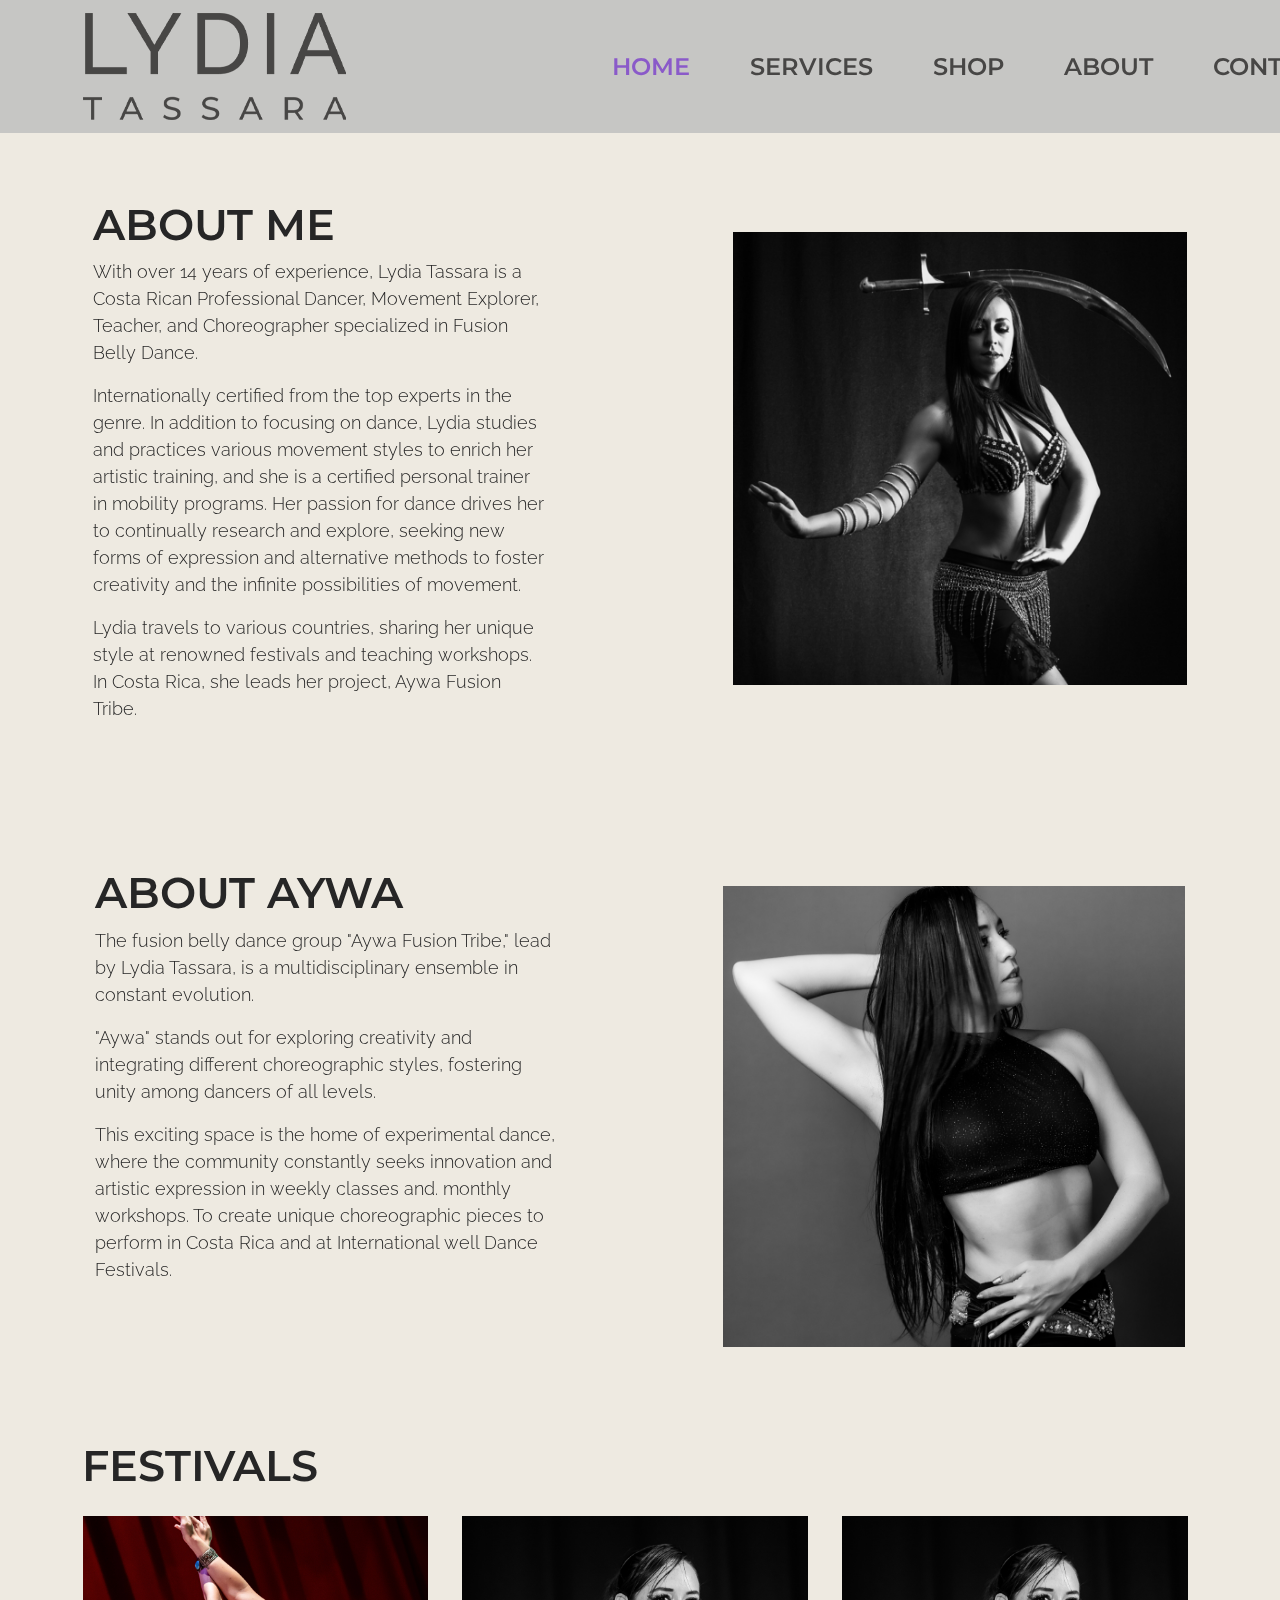
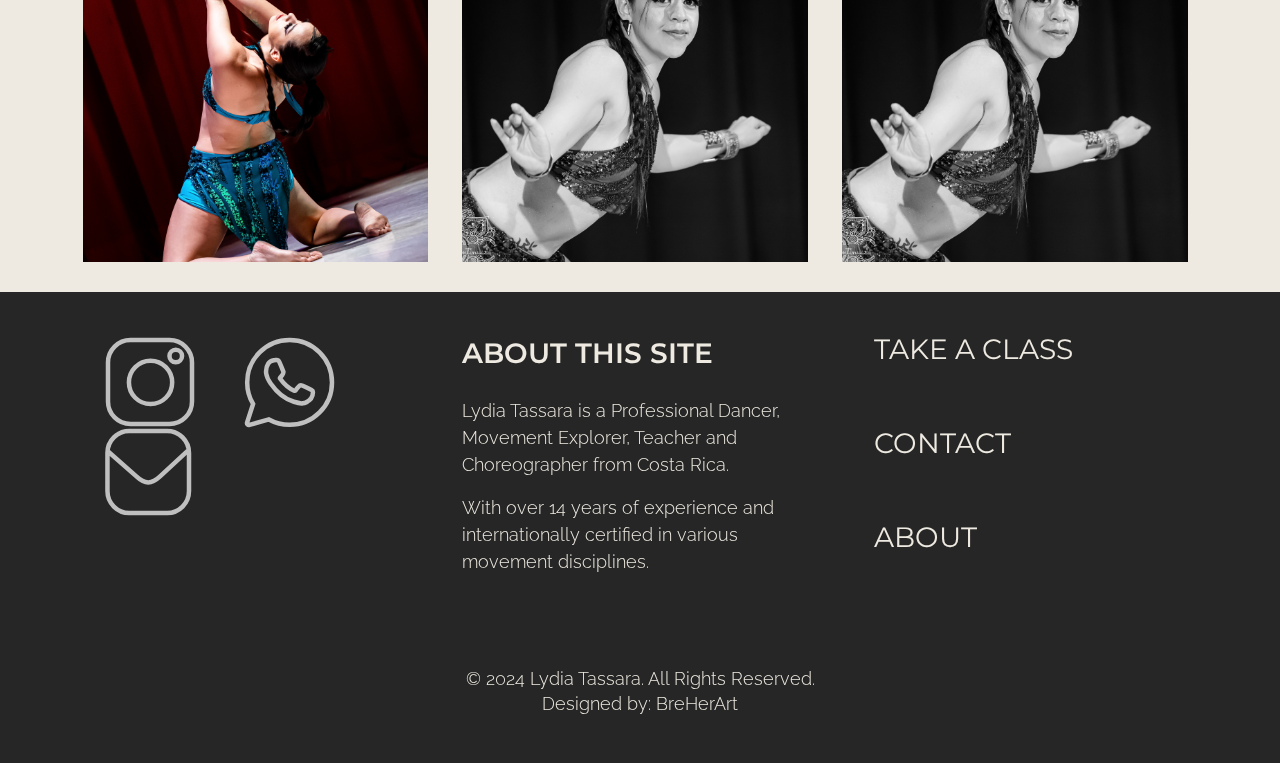
<file: about.html>
<!doctype html>
<html lang="en">

<head>
    <!-- **Funciona con Bootstrap 5** -->
    <meta charset="utf-8">
    <meta name="viewport" content="width=device-width, initial-scale=1">

    <meta name="description" content="">
    <meta name="author" content="">

    <title>About</title>

    <!-- CSS FILES -->
    <link rel="preconnect" href="https://fonts.googleapis.com">

    <link rel="preconnect" href="https://fonts.gstatic.com" crossorigin>

    <link href="https://fonts.googleapis.com/css2?family=Montserrat:ital,wght@0,600;1,600&family=Raleway:ital,wght@0,100..900;1,100..900&display=swap" rel="stylesheet">

    <link href="css/bootstrap.min.css" rel="stylesheet">

    <link href="css/bootstrap-icons.css" rel="stylesheet">

    <link href="css/templatemo-festava-live.css" rel="stylesheet">  
</head>


<body>

    <main>


        <nav class="navbar navbar-expand-lg">
            <div class="container">
                <a class="navbar-brand" href="index.html">
                    <img id="mar_logo" src="img/logo.png" alt="logo">
                 </a>
                 <button class="navbar-toggler" type="button" data-bs-toggle="collapse" data-bs-target="#navbarNav"
                 aria-controls="navbarNav" aria-expanded="false" aria-label="Toggle navigation">
                 <span class="navbar-toggler-icon"></span>
                 </button>
                <div class="collapse navbar-collapse" id="navbarNav">
                    <ul id="mar_logo" class="navbar-nav align-items-lg-center ms-auto me-lg-5">
                        <li class="nav-item">
                            <a class="nav-link click-scroll" href="index.html">HOME</a>
                        </li>
                        <li class="nav-item">
                            <a class="nav-link click-scroll" href="services.html">SERVICES</a>
                        </li>
                        <li class="nav-item">
                            <a class="nav-link click-scroll" href="shop.html">SHOP</a>
                        </li>
                        <li class="nav-item">
                            <a class="nav-link click-scroll" href="about.html">ABOUT</a>
                        </li>
                        <li class="nav-item">
                            <a class="nav-link click-scroll" href="contact.html">CONTACT</a>
                        </li>
                    </ul>
                </div>
                
            </div>
        </nav>

        <section>
            <div class="container-fluid">
                <div class="row">
                    <div id="bloques" class="col-md-6">
                        <h1 id="encabezados">ABOUT ME</h1>
                        <p id="parrafos">
                            With over 14 years of experience, Lydia Tassara is a Costa Rican Professional Dancer, Movement Explorer, Teacher, and Choreographer specialized in Fusion Belly Dance.
                        </p>
                        <p id="parrafos">
                            Internationally certified from the top experts in the genre. In addition to focusing on dance, Lydia studies and practices various movement styles to enrich her artistic training, and she is a certified personal trainer in mobility programs. Her passion for dance drives her to continually research and explore, seeking new forms of expression and alternative methods to foster creativity and the infinite possibilities of movement.
                        </p>
                        <p id="parrafos">
                            Lydia travels to various countries, sharing her unique style at renowned festivals and teaching workshops. In Costa Rica, she leads her project, Aywa Fusion Tribe.
                        </p>
                    </div>
                    <div id="bloques" class="col-md-6">
                        <div class="artists-thumb">
                            <img  id="img-mar" src="img/about_me.jpg" class="artists-image img-fluid">
                    </div>
                </div>
                <div id="responsive_line" class="linea">
                    <div id="bloque1" class="col-md-6">
                        <h1 id="encabezados">ABOUT AYWA</h1>
                        <p id="parrafos">
                            The fusion belly dance group "Aywa Fusion Tribe," lead by Lydia Tassara, is a multidisciplinary ensemble in constant evolution.
                        </p>
                        <p id="parrafos">
                            "Aywa" stands out for exploring creativity and integrating different choreographic styles, fostering unity among dancers of all levels.
                        </p>
                        <p id="parrafos">
                            This exciting space is the home of experimental dance, where the community constantly seeks innovation and artistic expression in weekly classes and. monthly workshops. To create unique choreographic pieces to perform in Costa Rica and at International well Dance Festivals.
                        </p>
                    </div>
                    <div id="bloque1" class="col-md-6">
                        <div class="artists-thumb">
                            <img id="img-mar1" src="img/about_aywa.jpg" class="artists-image img-fluid">
                         </div>
                    </div> 
                </div>
            </div>
        </section>

        <section>
            <div class="container">
                <div class="row justify-text-center">
                    <div id="margen_titu" class="col-12 text-center">
                        <h1 id="encabezados" class="mb-4">FESTIVALS</h1>
                    </div>
                </div>   
                <div id="festivales" class="row">
                    <div class="col-md-4">
                        <div id="tam-triada" class="artists-thumb">
                            <img id="mar1" src="img/el_show_debe_continuar.jpg" class="artists-image img-fluid">
    
                                 <div id="festmar" class="artists-hover">
                                     <h4 class="text-center">EL SHOW DEBE CONTINUAR</h4>
                                     <hr id="pline">
                                     <lu class="modalidades"> <strong>COUNTRY:</strong>&emsp;Mexico</lu>
                                     <br>
                                     <lu class="modalidades"> <strong>YEAR:</strong>&emsp;2024</lu>
                                     <p class="mb-0">
                                         <a class="enlacew" href="https://www.instagram.com/reel/C7C75PYrzZd/?utm_source=ig_web_copy_link&igsh=MzRlODBiNWFlZA==">see choreography</a>
                                     </p>
                                </div>
                        </div> 
                    </div> 
                    <div class="col-md-4">
                        <div id="tam-triada" class="artists-thumb">
                            <img id="mar2" src="img/coming.jpg" class="artists-image img-fluid">
    
                                 <div id="festmar" class="artists-hover">
                                     <h4 class="text-center">COMING SOON</h4>
                                </div>
                        </div> 
                    </div> 
                    <div class="col-md-4">
                        <div id="tam-triada" class="artists-thumb">
                            <img id="mar2" src="img/coming.jpg" class="artists-image img-fluid">
    
                                 <div id="festmar" class="artists-hover">
                                     <h4 class="text-center">COMING SOON</h4>
                                </div>
                        </div> 
                    </div> 
                </div>
        </section>



   
    </main>

    <footer class="site-footer">
        <div class="container">
            <div class="row">
               <div class="col-md-12"></div>
            </div>
            <div class="row" id="ESG_sup">
                <div id="social-container" class="col-md-4 justify-content-center">
                    <a id="ani" href="https://www.instagram.com/lydia_tassara/">
                        <img class="lat" src="img/Insta.svg" alt="intagram icon">
                    </a>
                    <a id="ani" href="https://wa.me/50684475146">
                        <img class="lat" src="img/whatsapp.svg" alt="whatsapp icon">
                    </a>
                    <a id="ani" href="mailto:lydiatassarabellydancer@gmail.com">
                        <img class="lat" src="img/mail.svg" alt="mail icon">
                    </a>   
                </div>
                <div class="col-md-4">
                    <h4 class="titufoot">ABOUT THIS SITE</h4>
                    <div class="textbody">
                        <p>
                            Lydia Tassara is a Professional Dancer, Movement Explorer, Teacher and Choreographer from Costa Rica.
                           </p>
                           <p id="ESG_inf">
                             With over 14 years of experience and internationally certified in various movement disciplines.
                           </p>
                    </div>  
                </div>
                <div class="col-md-4">
                   <div class="justify-content-center" id="ESG_supp">
                         <ul id="accesosweb"><a href="services.html" class="site-footer-link">TAKE A CLASS</a></ul>

                         <ul id="accesosweb"><a id="hiperv" href="contact.html" class="site-footer-link">CONTACT</a></ul>

                         <ul id="accesosweb"><a href="about.html" class="site-footer-link">ABOUT</a></ul>
                   </div>
                </div>
            </div>
            <div id="ESG_sup" class="row">
                <div class="col-md-12">
                    <p class="text-center" >
                       © 2024 Lydia Tassara. All Rights Reserved.
                    </p>
                    <p id="esp_parr" class="text-center"> Designed by: 
                        <a href="https://www.instagram.com/breherart/" class="site-footer-link">BreHerArt</a>
                    </p>
                </div>
            </div>
        </div>
    </footer>

    <!-- JAVASCRIPT FILES -->
    <script src="js/jquery.min.js"></script>
    <script src="js/bootstrap.min.js"></script>
    <script src="js/jquery.sticky.js"></script>
    <script src="js/click-scroll.js"></script>
    <script src="js/custom.js"></script>

</body>

</html>
</file>
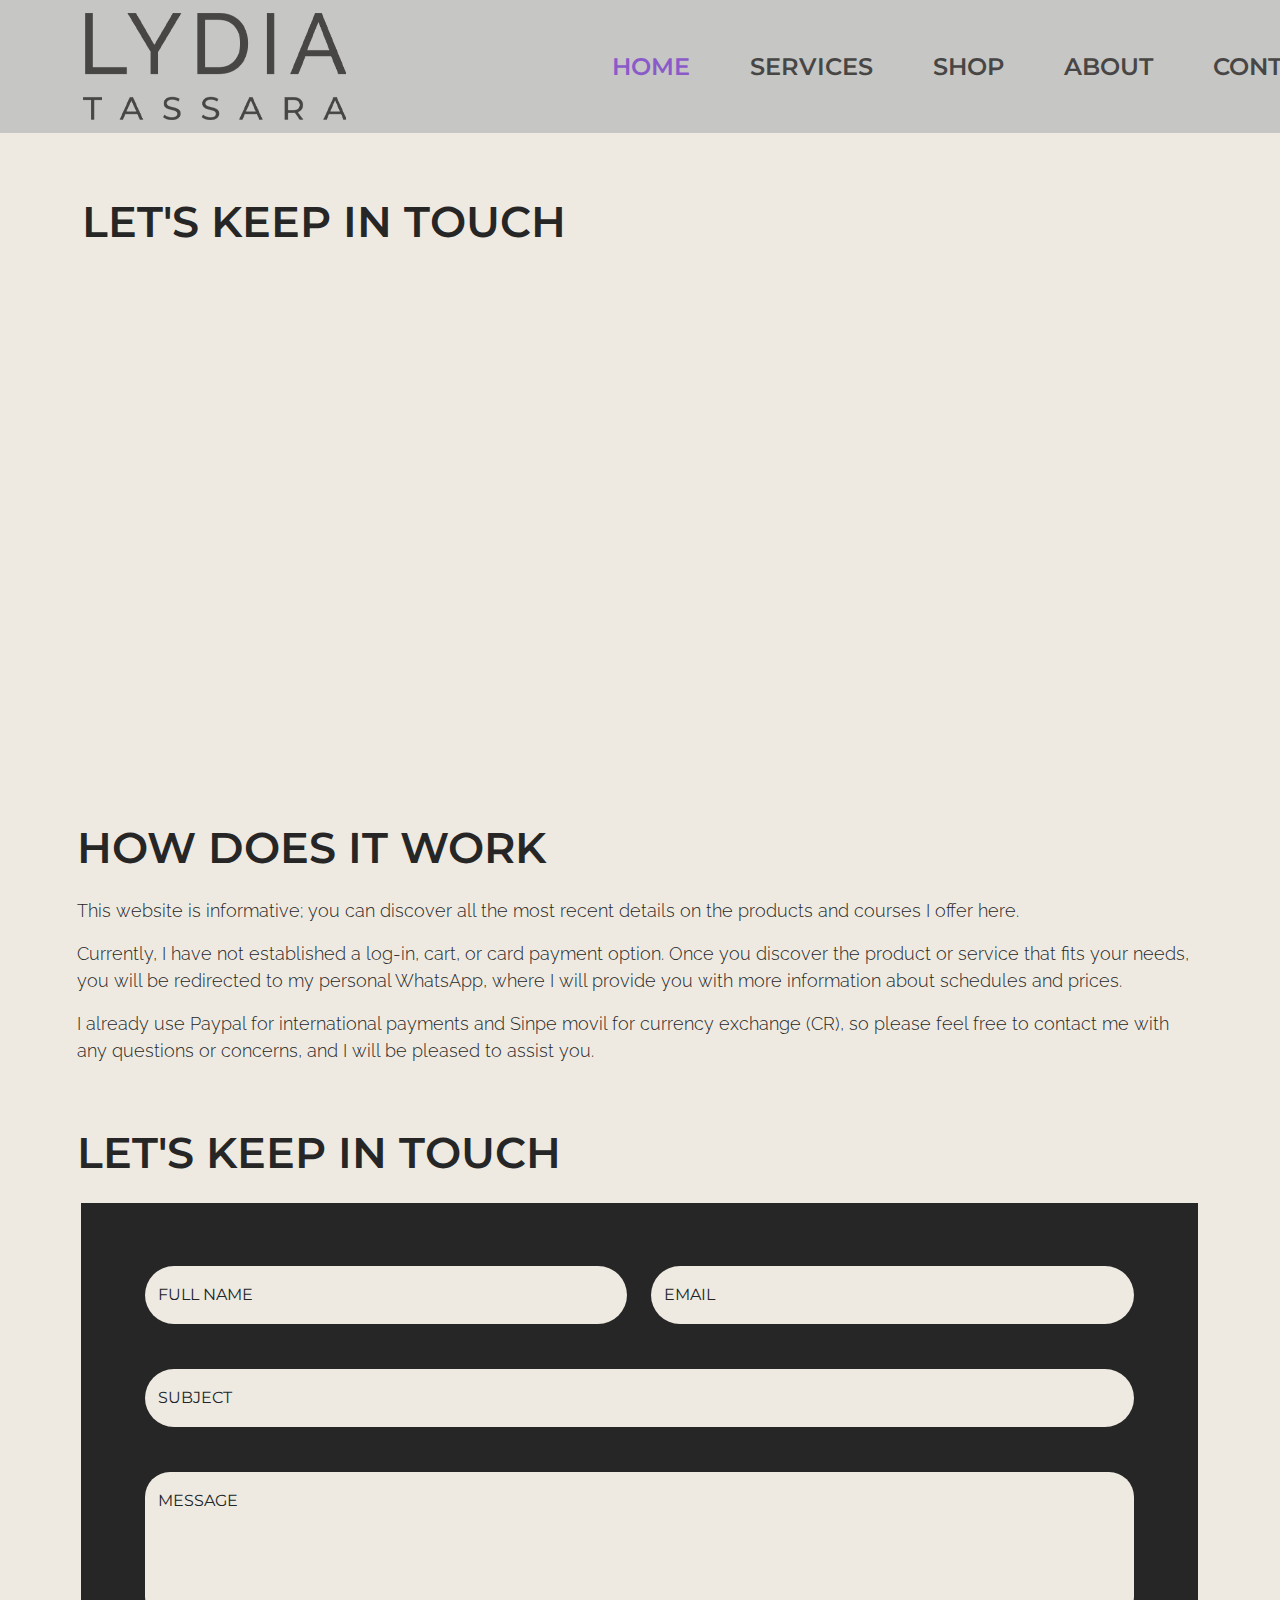
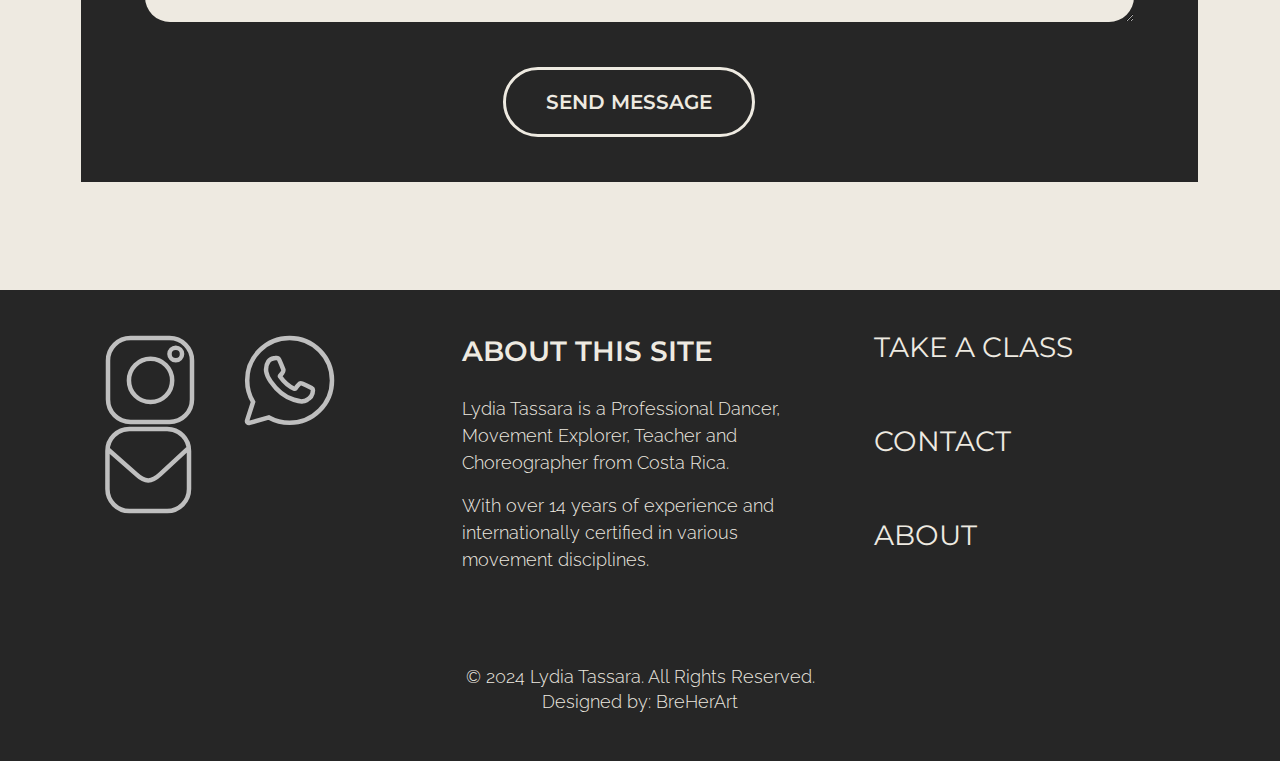
<file: contact.html>
<!doctype html>
<html lang="en">

<head>
    <!-- **Funciona con Bootstrap 5** -->
    <meta charset="utf-8">
    <meta name="viewport" content="width=device-width, initial-scale=1">

    <meta name="description" content="">
    <meta name="author" content="">

    <title>Contact</title>

    <!-- CSS FILES -->
    <link rel="preconnect" href="https://fonts.googleapis.com">

    <link rel="preconnect" href="https://fonts.gstatic.com" crossorigin>

    <link href="https://fonts.googleapis.com/css2?family=Montserrat:ital,wght@0,600;1,600&family=Raleway:ital,wght@0,100..900;1,100..900&display=swap" rel="stylesheet">

    <link href="css/bootstrap.min.css" rel="stylesheet">

    <link href="css/bootstrap-icons.css" rel="stylesheet">

    <link href="css/templatemo-festava-live.css" rel="stylesheet">  
</head>


<body>

    <main>


        <nav class="navbar navbar-expand-lg">
            <div class="container">
                <a class="navbar-brand" href="index.html">
                    <img id="mar_logo" src="img/logo.png" alt="logo">
                 </a>
                 <button class="navbar-toggler" type="button" data-bs-toggle="collapse" data-bs-target="#navbarNav"
                 aria-controls="navbarNav" aria-expanded="false" aria-label="Toggle navigation">
                 <span class="navbar-toggler-icon"></span>
                 </button>
                <div class="collapse navbar-collapse" id="navbarNav">
                    <ul id="mar_logo" class="navbar-nav align-items-lg-center ms-auto me-lg-5">
                        <li class="nav-item">
                            <a class="nav-link click-scroll" href="index.html">HOME</a>
                        </li>
                        <li class="nav-item">
                            <a class="nav-link click-scroll" href="services.html">SERVICES</a>
                        </li>
                        <li class="nav-item">
                            <a class="nav-link click-scroll" href="shop.html">SHOP</a>
                        </li>
                        <li class="nav-item">
                            <a class="nav-link click-scroll" href="about.html">ABOUT</a>
                        </li>
                        <li class="nav-item">
                            <a class="nav-link click-scroll" href="contact.html">CONTACT</a>
                        </li>
                    </ul>
                </div>
                
            </div>
        </nav>

        <section >
            <div id="overimg" class="container">
                <div class="row">
                    <div id="c_block" class="col-lg-12">
                        <h1 id="encabez" class="mb-4">LET'S KEEP IN TOUCH</h1>
                        <iframe class="inf" src="https://www.google.com/maps/embed?pb=!1m18!1m12!1m3!1d3930.042087512665!2d-84.0574761!3d9.930453!2m3!1f0!2f0!3f0!3m2!1i1024!2i768!4f13.1!3m3!1m2!1s0x8fa0e3ce4d5af8e5%3A0x184491e7d189e9a3!2sYessenia%20Reyes%20Dance%20Studio!5e0!3m2!1ses-419!2scr!4v1721948523399!5m2!1ses-419!2scr" width="1295" height="480" style="border:0;" allowfullscreen="" loading="lazy" referrerpolicy="no-referrer-when-downgrade"></iframe>
                    </div>
                </div>
            </div>
        </section>

        <section>
            <div class="container">
                <div class="row">
                    <div id="mibloc" class="col-lg-12">
                        <h1 id="encabezados" class="mb-4">HOW DOES IT WORK</h1>
                            <p id="parrafos">This website is informative; you can discover all the most recent details on the products and courses I offer here.</p>
                            <p id="parrafos">Currently, I have not established a log-in, cart, or card payment option. Once you discover the product or service that fits your needs, you will be redirected to my personal WhatsApp, where I will provide you with more information about schedules and prices.</p>
                            <p id="parrafos" class="inf"> I already use Paypal for international payments and Sinpe movil for currency exchange (CR), so please feel free to contact me with any questions or concerns, and I will be pleased to assist you.</p>
                    </div>
                </div>
            </div>
        </section>

        <section>
            <div class="container">
                <div class="row">
                    <div id="mibloc" class="col-lg-12">
                        <h1 id="encabezados" class="mb-4">LET'S KEEP IN TOUCH</h1>
                        <form id="formcuerpo" action="https://api.web3forms.com/submit" method="POST">
                            <div class="row">
                                
                                <div id="formar" class="col-md-6">
                                    <div class="form-floating">
                                        <input type="hidden" name="access_key" value="a7f81a27-0486-4ab1-9896-72281d7d01e2">
                                        <input type="text" id="formfilas" class="form-control" id="name" name="name"placeholder="Your Name">
                                        <label for="name">FULL NAME</label>
                                    </div>
                                </div>
                                <div id="formar" class="col-md-6">
                                    <div class="form-floating">
                                        <input type="email" id="formfilas" class="form-control" id="email" name="email" placeholder="Your Email">
                                        <label for="email">EMAIL</label>
                                    </div>
                                </div>
                                <div id="formar" class="col-12">
                                    <div class="form-floating">
                                        <input type="text" id="formfilas" class="form-control" id="subject" name="message" placeholder="Subject">
                                        <label for="subject">SUBJECT</label>
                                    </div>
                                </div>
                                <div id="formar" class="col-12">
                                    <div class="form-floating">
                                        <textarea id="form-text-area" class="form-control" placeholder="Leave a message here" id="message" style="height: 150px"></textarea>
                                        <label for="message">MESSAGE</label>
                                    </div>
                                </div>
                                <div id="b-padding" class="col-12">
                                    <input type="hidden" name="redirect" value="https://web3forms.com/success">
                                    <button type="submit" class="btn custom-btn smoothscroll">SEND MESSAGE</button>
                                </div>
                            </div>
                        </form>
                    </div>
                </div>
            </div>
        </section>

    </main>

    <footer id="bpad" class="site-footer">
        <div class="container">
            <div class="row">
                <div class="col-md-12"></div>
            </div>
            <div class="row" id="ESG_sup">
                <div id="social-container" class="col-md-4 justify-content-center">
                    <a id="ani" href="https://www.instagram.com/lydia_tassara/">
                        <img class="lat" src="img/Insta.svg" alt="intagram icon">
                    </a>
                    <a id="ani" href="https://wa.me/50684475146">
                        <img class="lat" src="img/whatsapp.svg" alt="whatsapp icon">
                    </a>
                    <a id="ani" href="mailto:lydiatassarabellydancer@gmail.com">
                        <img class="lat" src="img/mail.svg" alt="mail icon">
                    </a>    
                </div>
                <div class="col-md-4">
                    <h4 class="titufoot">ABOUT THIS SITE</h4>
                    <div class="textbody">
                        <p>
                            Lydia Tassara is a Professional Dancer, Movement Explorer, Teacher and Choreographer from Costa Rica.
                           </p>
                           <p id="ESG_inf">
                             With over 14 years of experience and internationally certified in various movement disciplines.
                           </p>
                    </div>  
                </div>
                <div class="col-md-4">
                   <div class="justify-content-center" id="ESG_supp">
                         <ul id="accesosweb"><a href="services.html" class="site-footer-link">TAKE A CLASS</a></ul>

                         <ul id="accesosweb"><a id="hiperv" href="contact.html" class="site-footer-link">CONTACT</a></ul>

                         <ul id="accesosweb"><a href="about.html" class="site-footer-link">ABOUT</a></ul>
                   </div>
                </div>
            </div>
            <div id="ESG_sup" class="row">
                <div class="col-md-12">
                    <p class="text-center" >
                       © 2024 Lydia Tassara. All Rights Reserved.
                    </p>
                    <p id="esp_parr" class="text-center"> Designed by: 
                        <a href="https://www.instagram.com/breherart/" class="site-footer-link">BreHerArt</a>
                    </p>
                </div>
            </div>
        </div>
    </footer>

    <!-- JAVASCRIPT FILES -->
    <script src="js/jquery.min.js"></script>
    <script src="js/bootstrap.min.js"></script>
    <script src="js/jquery.sticky.js"></script>
    <script src="js/click-scroll.js"></script>
    <script src="js/custom.js"></script>

</body>

</html>
</file>
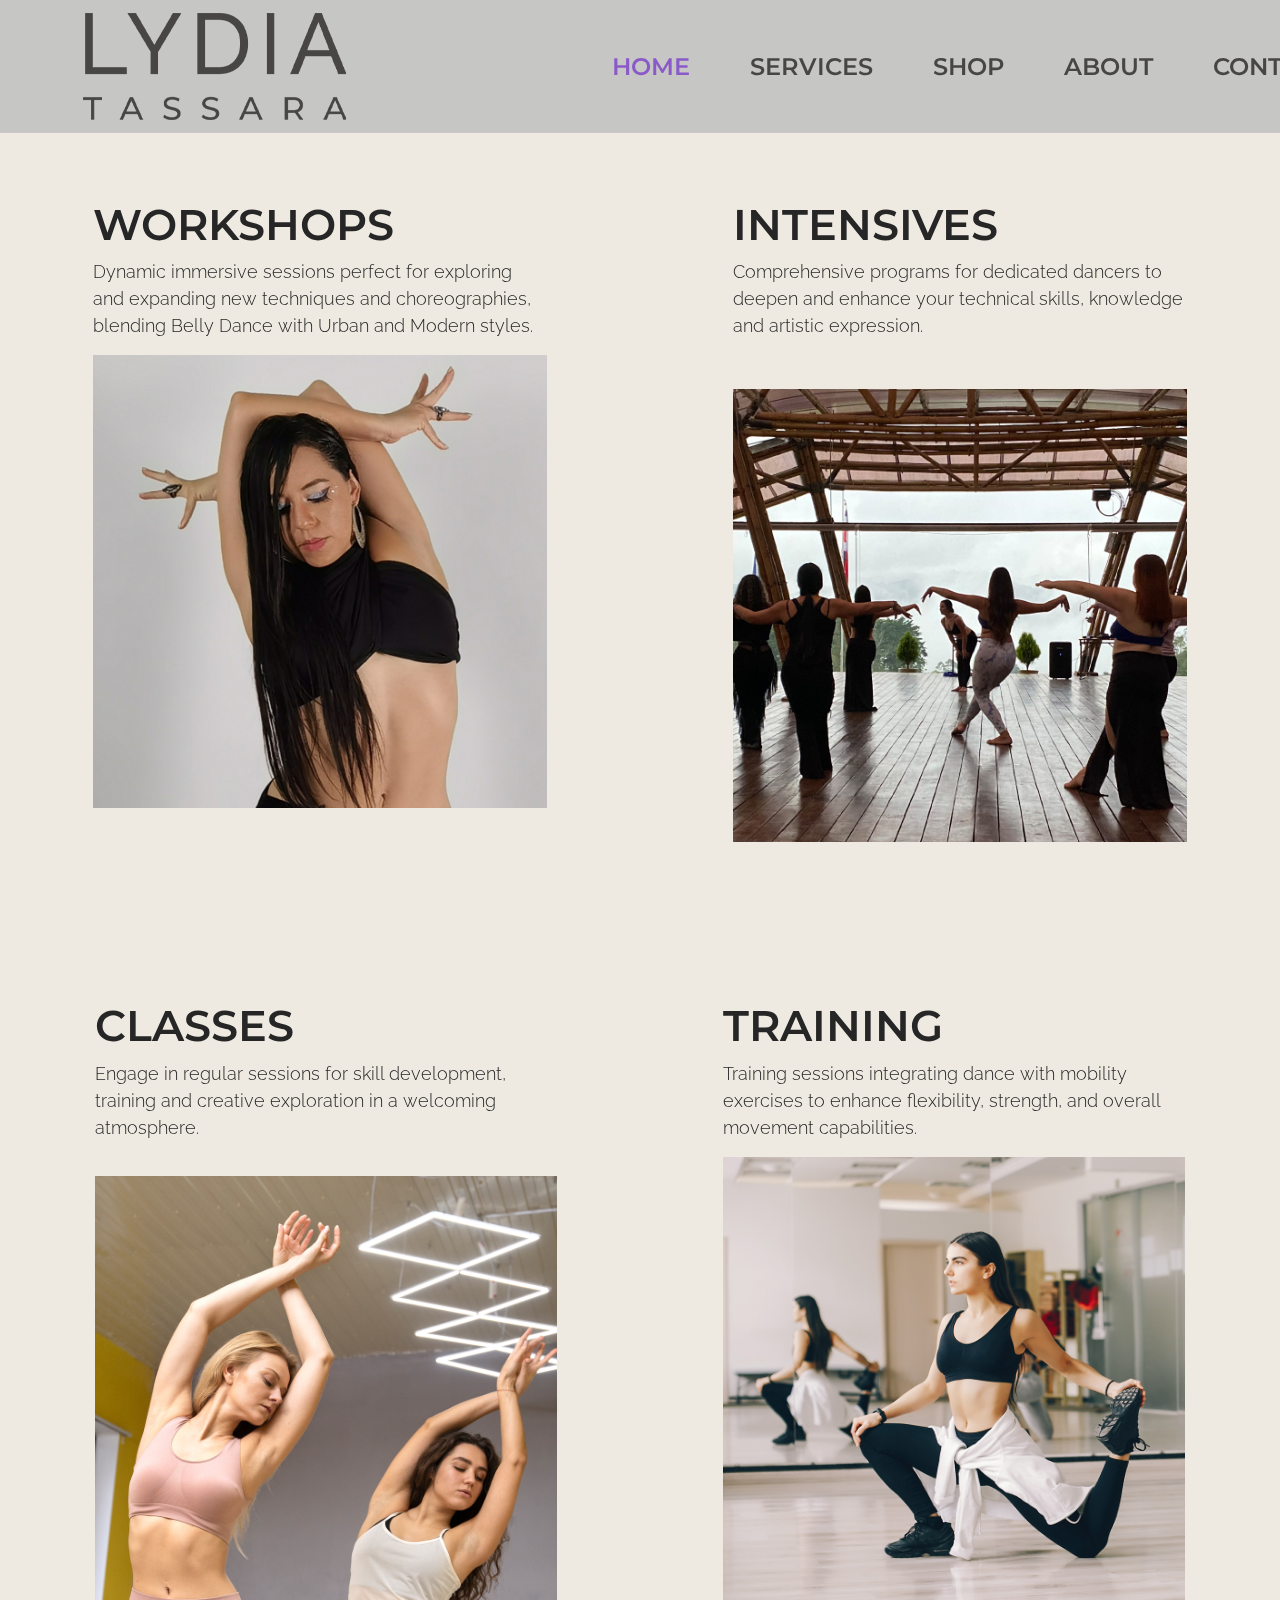
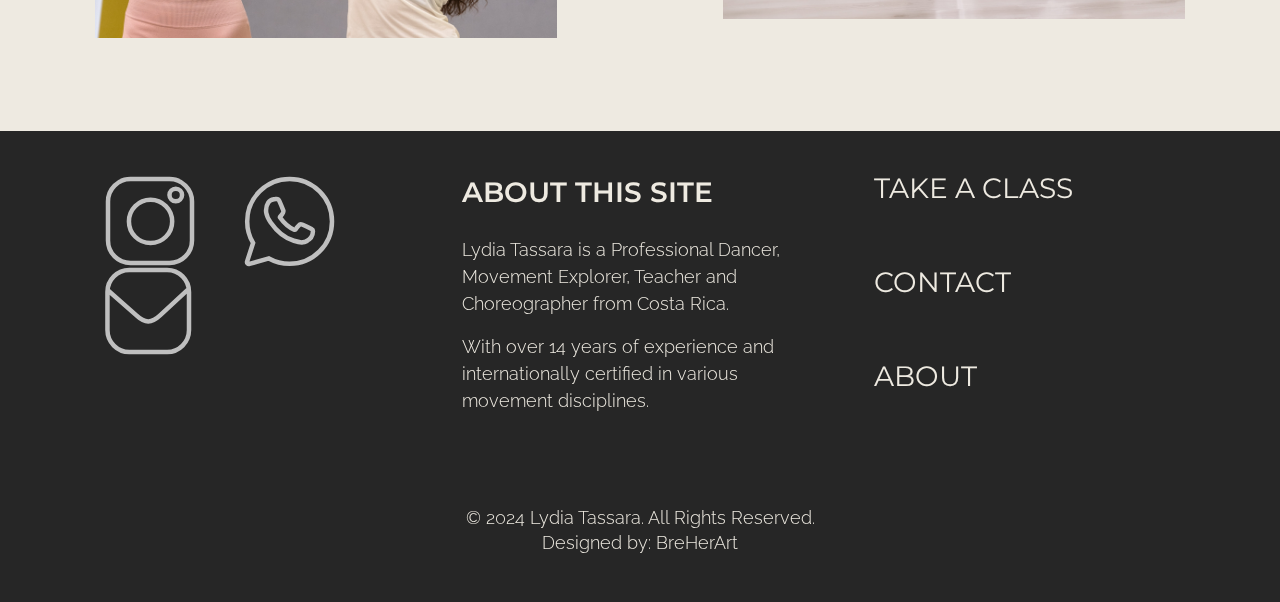
<file: services.html>
<!doctype html>
<html lang="en">

<head>
    <!-- **Funciona con Bootstrap 5** -->
    <meta charset="utf-8">
    <meta name="viewport" content="width=device-width, initial-scale=1">

    <meta name="description" content="">
    <meta name="author" content="">

    <title>Services</title>

    <!-- CSS FILES -->
    <link rel="preconnect" href="https://fonts.googleapis.com">

    <link rel="preconnect" href="https://fonts.gstatic.com" crossorigin>

    <link href="https://fonts.googleapis.com/css2?family=Montserrat:ital,wght@0,600;1,600&family=Raleway:ital,wght@0,100..900;1,100..900&display=swap" rel="stylesheet">

    <link href="css/bootstrap.min.css" rel="stylesheet">

    <link href="css/bootstrap-icons.css" rel="stylesheet">

    <link href="css/templatemo-festava-live.css" rel="stylesheet">  
</head>


<body>

    <main>


        <nav class="navbar navbar-expand-lg">
            <div class="container">
                <a class="navbar-brand" href="index.html">
                    <img id="mar_logo" src="img/logo.png" alt="logo">
                 </a>
                 <button class="navbar-toggler" type="button" data-bs-toggle="collapse" data-bs-target="#navbarNav"
                 aria-controls="navbarNav" aria-expanded="false" aria-label="Toggle navigation">
                 <span class="navbar-toggler-icon"></span>
                 </button>
                <div class="collapse navbar-collapse" id="navbarNav">
                    <ul id="mar_logo" class="navbar-nav align-items-lg-center ms-auto me-lg-5">
                        <li class="nav-item">
                            <a class="nav-link click-scroll" href="index.html">HOME</a>
                        </li>
                        <li class="nav-item">
                            <a class="nav-link click-scroll" href="services.html">SERVICES</a>
                        </li>
                        <li class="nav-item">
                            <a class="nav-link click-scroll" href="shop.html">SHOP</a>
                        </li>
                        <li class="nav-item">
                            <a class="nav-link click-scroll" href="about.html">ABOUT</a>
                        </li>
                        <li class="nav-item">
                            <a class="nav-link click-scroll" href="contact.html">CONTACT</a>
                        </li>
                    </ul>
                </div>
                
            </div>
        </nav>

    
        <div class="container-fluid">
            <div class="row">
                <div id="bloques" class="col-md-6">
                    <h1 id="encabezados">WORKSHOPS</h1>
                    <p id="parrafos">
                        Dynamic immersive sessions perfect for exploring and expanding new techniques and choreographies, blending Belly Dance with Urban and Modern styles.
                    </p>
                    <div class="artists-thumb">
                        <img src="img/servicios/workshops.jpg" class="artists-image img-fluid">

                             <div class="artists-hover">
                                 <h4 class="text-center">MODALITY</h4>
                                 <li class="modalidades">On-line</li>
                                 <li class="modalidades">On-site</li>
                                 <hr id="pline">
                                 <p class="mb-0">
                                     <a class="enlacew" href="https://wa.me/50684475146?text=Hello,%20I%20need%20the%20price,%20schedules%20and%20more%20information%20about%20the%20WORKSHOPS.">get price and availability</a>
                                 </p>
                            </div>
                     </div>
                </div>
                <div id="bloques" class="col-md-6">
                    <h1 id="encabezados">INTENSIVES</h1>
                    <p id="parrafos">
                        Comprehensive programs for dedicated dancers to deepen and enhance your technical skills, knowledge and artistic expression.
                    </p>
                    <div class="artists-thumb">
                        <img  id="img-mar" src="img/servicios/intensivos.jpg" class="artists-image img-fluid">

                             <div class="artists-hover">
                                 <h4 class="text-center">MODALITY</h4>
                                 <li class="modalidades">On-site</li>
                                 <hr id="pline">
                                 <p class="mb-0">
                                     <a class="enlacew" href="https://wa.me/50684475146?text=Hello,%20I%20need%20the%20price,%20schedules%20and%20more%20information%20about%20the%20INTENSIVES.">get price and availability</a>
                                 </p>
                            </div>
                </div>
            </div>
            <div id="responsive_line" class="linea"> 
                <div id="bloque1" class="col-md-6">
                    <h1 id="encabezados">CLASSES</h1>
                    <p id="parrafos">
                        Engage in regular sessions for skill development, training and creative exploration in a welcoming atmosphere.
                    </p>
                    <div class="artists-thumb">
                        <img id="img-mar1" src="img/servicios/classes.jpg" class="artists-image img-fluid">

                             <div class="artists-hover">
                                 <h4 class="text-center">MODALITY</h4>
                                 <li class="modalidades">On-site</li>
                                 <hr id="pline">
                                 <p class="mb-0">
                                     <a class="enlacew" href="https://wa.me/50684475146?text=Hello,%20I%20need%20the%20price,%20schedules%20and%20more%20information%20about%20the%20CLASSES.">get price and availability</a>
                                 </p>
                            </div>
                     </div>
                </div>
                <div id="bloque1" class="col-md-6">
                    <h1 id="encabezados">TRAINING</h1>
                    <p id="parrafos">
                        Training sessions integrating dance with mobility exercises to enhance flexibility, strength, and overall movement capabilities. 
                    </p>
                    <div class="artists-thumb">
                        <img src="img/servicios/trainings.jpg" class="artists-image img-fluid">

                             <div class="artists-hover">
                                 <h4 class="text-center">MODALITY</h4>
                                 <li class="modalidades">On-line</li>
                                 <li class="modalidades">On-site</li>
                                 <hr id="pline">
                                 <p class="mb-0">
                                     <a class="enlacew" href="https://wa.me/50684475146?text=Hello,%20I%20need%20the%20price,%20schedules%20and%20more%20information%20about%20the%20TRAINING.">get price and availability</a>
                                 </p>
                            </div>
                     </div>
                </div>
            </div>
        </div>

   
    </main>

    <footer class="site-footer">
        <div class="container">
            <div class="row">
               <div class="col-md-12"></div>
            </div>
            <div class="row" id="ESG_sup">
                <div id="social-container" class="col-md-4 justify-content-center">
                    <a id="ani" href="https://www.instagram.com/lydia_tassara/">
                        <img class="lat" src="img/Insta.svg" alt="intagram icon">
                    </a>
                    <a id="ani" href="https://wa.me/50684475146">
                        <img class="lat" src="img/whatsapp.svg" alt="whatsapp icon">
                    </a>
                    <a id="ani" href="mailto:lydiatassarabellydancer@gmail.com">
                        <img class="lat" src="img/mail.svg" alt="mail icon">
                    </a>   
                </div>
                <div class="col-md-4">
                    <h4 class="titufoot">ABOUT THIS SITE</h4>
                    <div class="textbody">
                        <p>
                            Lydia Tassara is a Professional Dancer, Movement Explorer, Teacher and Choreographer from Costa Rica.
                           </p>
                           <p id="ESG_inf">
                             With over 14 years of experience and internationally certified in various movement disciplines.
                           </p>
                    </div>  
                </div>
                <div class="col-md-4">
                   <div class="justify-content-center" id="ESG_supp">
                         <ul id="accesosweb"><a href="#" class="site-footer-link">TAKE A CLASS</a></ul>

                         <ul id="accesosweb"><a id="hiperv" href="contact.html" class="site-footer-link">CONTACT</a></ul>

                         <ul id="accesosweb"><a href="about.html" class="site-footer-link">ABOUT</a></ul>
                   </div>
                </div>
            </div>
            <div id="ESG_sup" class="row">
                <div class="col-md-12">
                    <p class="text-center" >
                       © 2024 Lydia Tassara. All Rights Reserved.
                    </p>
                    <p id="esp_parr" class="text-center"> Designed by: 
                        <a href="https://www.instagram.com/breherart/" class="site-footer-link">BreHerArt</a>
                    </p>
                </div>
            </div>
        </div>
    </footer>

    <!-- JAVASCRIPT FILES -->
    <script src="js/jquery.min.js"></script>
    <script src="js/bootstrap.min.js"></script>
    <script src="js/jquery.sticky.js"></script>
    <script src="js/click-scroll.js"></script>
    <script src="js/custom.js"></script>

</body>

</html>
</file>
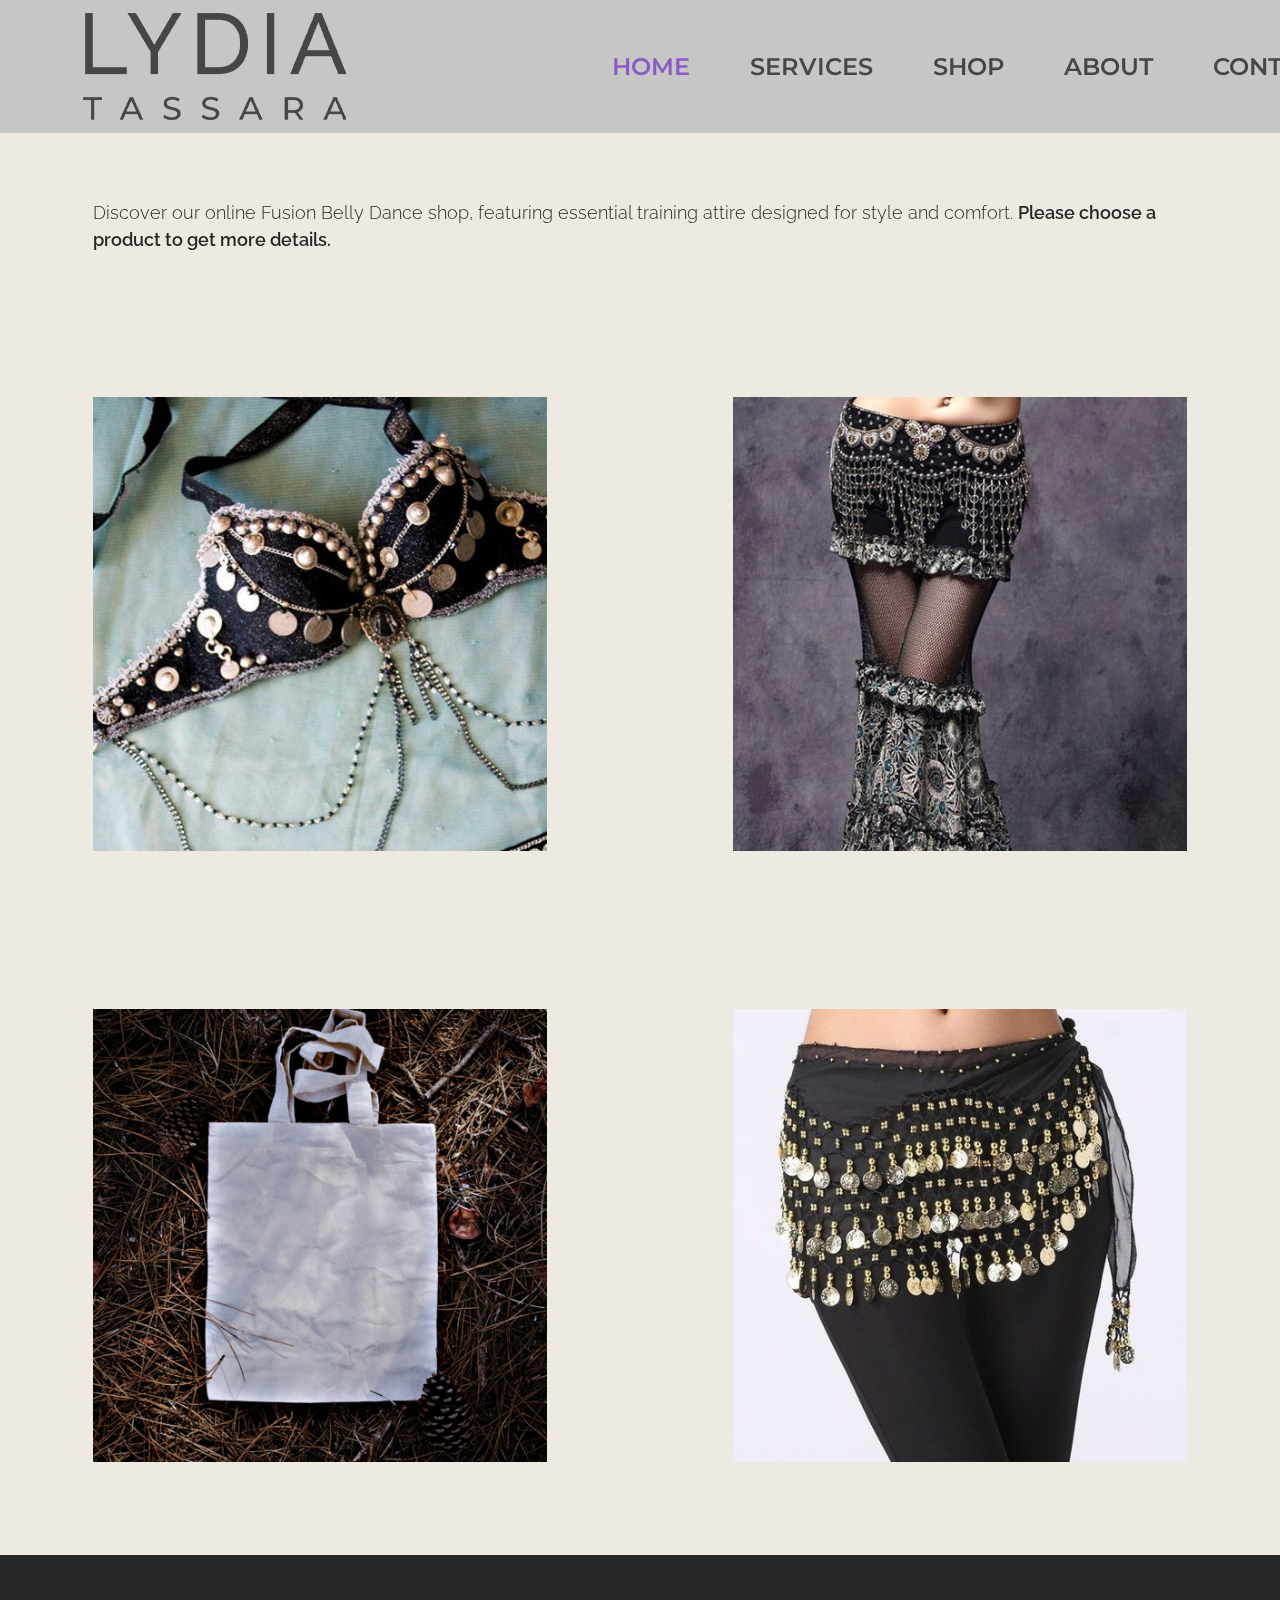
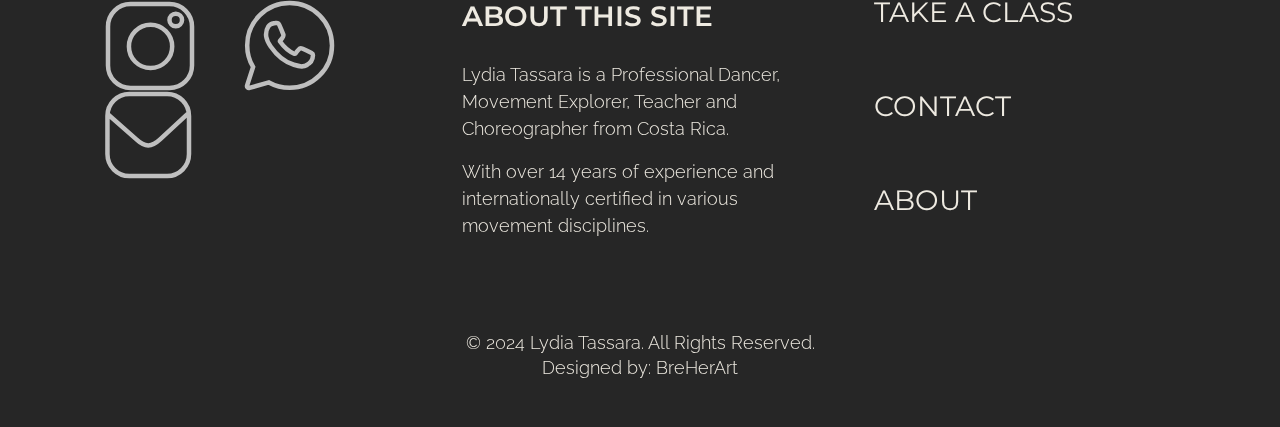
<file: shop.html>
<!doctype html>
<html lang="en">

<head>
    <!-- **Funciona con Bootstrap 5** -->
    <meta charset="utf-8">
    <meta name="viewport" content="width=device-width, initial-scale=1">

    <meta name="description" content="">
    <meta name="author" content="">

    <title>Shop</title>

    <!-- CSS FILES -->
    <link rel="preconnect" href="https://fonts.googleapis.com">

    <link rel="preconnect" href="https://fonts.gstatic.com" crossorigin>

    <link href="https://fonts.googleapis.com/css2?family=Montserrat:ital,wght@0,600;1,600&family=Raleway:ital,wght@0,100..900;1,100..900&display=swap" rel="stylesheet">

    <link href="css/bootstrap.min.css" rel="stylesheet">

    <link href="css/bootstrap-icons.css" rel="stylesheet">

    <link href="css/templatemo-festava-live.css" rel="stylesheet">  
</head>


<body>

    <main>


        <nav class="navbar navbar-expand-lg">
            <div class="container">
                <a class="navbar-brand" href="index.html">
                    <img id="mar_logo" src="img/logo.png" alt="logo">
                 </a>
                 <button class="navbar-toggler" type="button" data-bs-toggle="collapse" data-bs-target="#navbarNav"
                 aria-controls="navbarNav" aria-expanded="false" aria-label="Toggle navigation">
                 <span class="navbar-toggler-icon"></span>
                 </button>
                <div class="collapse navbar-collapse" id="navbarNav">
                    <ul id="mar_logo" class="navbar-nav align-items-lg-center ms-auto me-lg-5">
                        <li class="nav-item">
                            <a class="nav-link click-scroll" href="index.html">HOME</a>
                        </li>
                        <li class="nav-item">
                            <a class="nav-link click-scroll" href="services.html">SERVICES</a>
                        </li>
                        <li class="nav-item">
                            <a class="nav-link click-scroll" href="shop.html">SHOP</a>
                        </li>
                        <li class="nav-item">
                            <a class="nav-link click-scroll" href="about.html">ABOUT</a>
                        </li>
                        <li class="nav-item">
                            <a class="nav-link click-scroll" href="contact.html">CONTACT</a>
                        </li>
                    </ul>
                </div>
                
            </div>
        </nav>

    
        <div class="container-fluid">
            <div class="row justify-content-center">
                <div id="bloques" class="col-md-12">
                    <p id="parrafos">
                        Discover our online Fusion Belly Dance shop, featuring essential training attire designed for style and comfort. <strong>Please choose a product to get more details.</strong>
                    </p>
                </div>
            </div>
            <div class="row">
                <div id="bloques" class="col-md-6">
                    <div class="artists-thumb">
                        <img src="img/fantasy_top.jpg" class="artists-image img-fluid">

                             <div class="artists-hover">
                                 <h4 class="text-center">FANTASY TOP</h4>
                                 <lu class="modalidades"> <strong>Color:</strong> Black</lu>
                                 <br>
                                 <lu class="modalidades"> <strong>Price:</strong> 40$</lu>
                                 <hr id="pline">
                                 <p class="mb-0">
                                     <a class="enlacew" href="https://wa.me/50684475146?text=I%20would%20like%20to%20have%20more%20information%20about%20the%20%22FANTASY%20TOP%22,%20what%20sizes%20are%20available%20and%20if%20it's%20in%20stock.">check size and stock</a>
                                 </p>
                            </div>
                    </div>  
                </div>
                <div id="bloques" class="col-md-6">
                    <div class="artists-thumb">
                        <img src="img/belly_bottom.jpg" class="artists-image img-fluid">

                             <div class="artists-hover">
                                 <h4 class="text-center">BELLY BOTTOM</h4>
                                 <lu class="modalidades"> <strong>Color:</strong> Black</lu>
                                 <br>
                                 <lu class="modalidades"> <strong>Price:</strong> 90$</lu>
                                 <hr id="pline">
                                 <p class="mb-0">
                                     <a class="enlacew" href="https://wa.me/50684475146?text=I%20would%20like%20to%20have%20more%20information%20about%20the%20%22BELLY%20BOTTOM%22,%20what%20sizes%20are%20available%20and%20if%20it's%20in%20stock.">check size and stock</a>
                                 </p>
                            </div>
                    </div>
                </div>
            </div>
            <div class="row">
                <div id="bloques" class="col-md-6">
                    <div class="artists-thumb">
                        <img src="img/tote_bag.jpg" class="artists-image img-fluid">

                             <div class="artists-hover">
                                 <h4 class="text-center">SIMPLE TOTEBAG</h4>
                                 <lu class="modalidades"> <strong>Color:</strong> White </lu>
                                 <br>
                                 <lu class="modalidades"> <strong>Price:</strong> 20$</lu>
                                 <hr id="pline">
                                 <p class="mb-0">
                                     <a class="enlacew" href="#">check size and stock</a>
                                 </p>
                            </div>
                     </div>
                </div>
                <div id="bloques" class="col-md-6">
                    <div class="artists-thumb">
                        <img src="img/waist_belt.jpg" class="artists-image img-fluid">

                             <div class="artists-hover">
                                 <h4 class="text-center">WAIST BELT</h4>
                                 <lu class="modalidades"> <strong>Color:</strong> Black</lu>
                                 <br>
                                 <lu class="modalidades"> <strong>Price:</strong> 36$</lu>
                                 <hr id="pline">
                                 <p class="mb-0">
                                     <a class="enlacew" href="#">check size and stock</a>
                                 </p>
                            </div>
                    </div>
                </div>
            </div>
        </div>
                        
                           
   
    </main>

    <footer class="site-footer">
        <div class="container">
            <div class="row">
               <div class="col-md-12"></div>
            </div>
            <div class="row" id="ESG_sup">
                <div id="social-container" class="col-md-4 justify-content-center">
                    <a id="ani" href="https://www.instagram.com/lydia_tassara/">
                        <img class="lat" src="img/Insta.svg" alt="intagram icon">
                    </a>
                    <a id="ani" href="https://wa.me/50684475146">
                        <img class="lat" src="img/whatsapp.svg" alt="whatsapp icon">
                    </a>
                    <a id="ani" href="mailto:lydiatassarabellydancer@gmail.com">
                        <img class="lat" src="img/mail.svg" alt="mail icon">
                    </a>   
                </div>
                <div class="col-md-4">
                    <h4 class="titufoot">ABOUT THIS SITE</h4>
                    <div class="textbody">
                        <p>
                            Lydia Tassara is a Professional Dancer, Movement Explorer, Teacher and Choreographer from Costa Rica.
                           </p>
                           <p id="ESG_inf">
                             With over 14 years of experience and internationally certified in various movement disciplines.
                           </p>
                    </div>  
                </div>
                <div class="col-md-4">
                   <div class="justify-content-center" id="ESG_supp">
                         <ul id="accesosweb"><a href="services.html" class="site-footer-link">TAKE A CLASS</a></ul>

                         <ul id="accesosweb"><a id="hiperv" href="contact.html" class="site-footer-link">CONTACT</a></ul>

                         <ul id="accesosweb"><a href="about.html" class="site-footer-link">ABOUT</a></ul>
                   </div>
                </div>
            </div>
            <div id="ESG_sup" class="row">
                <div class="col-md-12">
                    <p class="text-center" >
                       © 2024 Lydia Tassara. All Rights Reserved.
                    </p>
                    <p id="esp_parr" class="text-center"> Designed by: 
                        <a href="https://www.instagram.com/breherart/" class="site-footer-link">BreHerArt</a>
                    </p>
                </div>
            </div>
        </div>
    </footer>

    <!-- JAVASCRIPT FILES -->
    <script src="js/jquery.min.js"></script>
    <script src="js/bootstrap.min.js"></script>
    <script src="js/jquery.sticky.js"></script>
    <script src="js/click-scroll.js"></script>
    <script src="js/custom.js"></script>

</body>

</html>
</file>
<file: css/templatemo-festava-live.css>
/*

TemplateMo 583 Festava Live

https://templatemo.com/tm-583-festava-live

*/


/*---------------------------------------
  CUSTOM PROPERTIES ( VARIABLES )             
-----------------------------------------*/
:root {
  --white-color:                  #EEEAE1;
  --primary-color:                #F8CB2E;
  --secondary-color:              #773EC5;
  --section-bg-color:             #f0f8ff;
  --custom-btn-bg-color:          #EE5007;
  --custom-btn-bg-hover-color:    #773EC5;
  --dark-color:                   #262626;
  --p-color:                      #BFBFBF;
  --border-color:                 #7fffd4;
  --link-hover-color:             #773ec5;

  --body-font-family:             'Montserrat', sans-serif;
  --text-font-family:             'Raleway', sans-serif;

  --h1-font-size:                 74px;
  --h4-font-size:                 28px;
  --h5-font-size:                 24px;
  --p-font-size:                  18px;
  --btn-font-size:                20px;
  --copyright-font-size:          16px;

  --border-radius-large:          100px;
  --border-radius-medium:         20px;
  --border-radius-small:          10px;

  --font-weight-light:            300;
  --font-weight-normal:           600;
  --font-weight-bold:             600;
}

body {
  background-color: var(--white-color);
  font-family: var(--body-font-family); 
}


/*---------------------------------------
  TYPOGRAPHY               
-----------------------------------------*/

h1 {
  font-size: var(--h1-font-size);
  color:var(--white-color);
  font-weight: var(--font-weight-bold);
}

h4 {
  font-size: var(--h4-font-size);
  color:var(--white-color);
  font-weight: var(--font-weight-bold)
}

h5 {
  font-size: var(--h5-font-size);
}


p {
  color:var(--white-color);
  font-size: var(--p-font-size);
  font-family: var(--text-font-family);
  font-weight: var(--font-weight-light);
}

ul li {
  color: var(--p-color);
  font-size: var(--p-font-size);
  font-weight: var(--font-weight-light);
}

a, 
button {
  touch-action: manipulation;
  transition: all 0.3s;
}

a {
  display: inline-block;
  color: var(--primary-color);
  text-decoration: none;
}

a:hover {
  color: var(--link-hover-color);
}

b,
strong {
  font-weight: var(--font-weight-bold);
}

.link-fx-1 {
  color: var(--white-color);
  position: relative;
  display: inline-flex;
  align-items: center;
  height: 32px;
  padding: 0 6px;
  text-decoration: none;
  -webkit-font-smoothing: antialiased;
  -moz-osx-font-smoothing: grayscale;
}

.link-fx-1:hover {
  color: var(--link-hover-color);
}

.link-fx-1:hover::before {
  transform: translateX(17px) scaleX(0);
  transition: transform .2s;
}

.link-fx-1:hover .icon circle {
  stroke-dashoffset: 200;
  transition: stroke-dashoffset .2s .1s;
}

.link-fx-1:hover .icon line {
  transform: rotate(-180deg);
}

.link-fx-1:hover .icon line:last-child {
  transform: rotate(180deg);
}

.link-fx-1::before {
  content: "";
  position: absolute;
  bottom: 0;
  left: 0;
  width: 100%;
  height: 1px;
  background-color: currentColor;
  transform-origin: right center;
  transition: transform .2s .1s;
}

.link-fx-1 .icon {
  position: absolute;
  right: 0;
  bottom: 0;
  transform: translateX(100%) rotate(90deg);
  font-size: 32px;
}

.icon {
  --size: 1em;
  height: var(--size);
  width: var(--size);
  display: inline-block;
  color: inherit;
  fill: currentColor;
  line-height: 1;
  flex-shrink: 0;
  max-width: initial;
}

.link-fx-1 .icon circle {
  stroke-dasharray: 100;
  stroke-dashoffset: 100;
  transition: stroke-dashoffset .2s;
}

.link-fx-1 .icon line {
  transition: transform .4s;
  transform-origin: 13px 15px;
}

.link-fx-1 .icon line:last-child {
  transform-origin: 19px 15px;
}

#esp_parr{
  margin-top: -2vh;
}

/*---------------------------------------
  CUSTOM ICON COLOR               
-----------------------------------------*/
.custom-icon {
  color: var(--secondary-color);
}

/*---------------------------------------
  TITULOS Y PARRAFOS
-----------------------------------------*/

#encabezados{
  font-family: var(--body-font-family);
  color: var(--dark-color);
  font-size: 43px;
  font-weight: var(--font-weight-bold);
  text-align: left;
}


#encabez{
  font-family: var(--body-font-family);
  color: var(--dark-color);
  font-size: 43px;
  font-weight: var(--font-weight-bold);
  text-align: left;
  padding-top: 7vh;
}

#index_head{
  font-family: var(--body-font-family);
  color: var(--dark-color);
  font-size: 43px;
  font-weight: var(--font-weight-bold);
  text-align: left;
}

#parrafos{
  font-family: var(--text-font-family);
  color: var(--dark-color);
  text-align: left;
}

#mar_inf{
  margin-bottom: 3vh;
}

.inf{
  margin-bottom: 4vh;
}

/*---------------------------------------
  REMPLAZO DE ROW
-----------------------------------------*/

.linea{
  display: flex;
}

.col-md-6{
  flex: 1;
}


/*---------------------------------------
  SECTION               
-----------------------------------------*/
.section-padding {
  padding-top: 100px;
  padding-bottom: 100px;
}

.section-bg {
  background-color: var(--section-bg-color);
}

.section-overlay {
  background-color: var(--dark-color);
  position: absolute;
  top: 0;
  left: 0;
  pointer-events: none;
  width: 100%;
  height: 100%;
  opacity: 0.35;
}

.section-overlay + .container {
  position: relative;
}

.tab-content {
  background-color: var(--white-color);
  border-radius: var(--border-radius-medium);
  padding: 45px;
}

.nav-tabs {
  background-color: var(--section-bg-color);
  border-radius: var(--border-radius-large);
  border-bottom: 0;
  padding: 15px;
}

.nav-tabs .nav-link {
  border-radius: var(--border-radius-large);
  border: 0;
  padding: 15px 25px;
  transition: all 0.3s;
}

.nav-tabs .nav-link:first-child {
  margin-right: 15px;
}

.nav-tabs .nav-item.show .nav-link, 
.nav-tabs .nav-link.active,
.nav-tabs .nav-link:focus, 
.nav-tabs .nav-link:hover {
  background: var(--white-color);
  box-shadow: 0 1rem 3rem rgba(0,0,0,.175);
  color: var(--primary-color);
}

.nav-tabs h5 {
  color: var(--p-color); 
  margin-bottom: 0;
}

.nav-tabs .nav-link.active h5,
.nav-tabs .nav-link:focus h5, 
.nav-tabs .nav-link:hover h5 {
  color: var(--primary-color);
}


/*---------------------------------------
  CUSTOM ICON COLOR               
-----------------------------------------*/
.custom-icon {
  color: var(--secondary-color);
}


/*---------------------------------------
  CUSTOM BUTTON               
-----------------------------------------*/
.custom-btn {
  background: transparent;
  border: 3px solid;
  border-color: var(--white-color);
  border-radius: var(--border-radius-large);
  color: var(--white-color);
  font-size: var(--btn-font-size);
  font-weight: var(--font-weight-bold);
  line-height: normal;
  transition: all 0.3s;
  padding: 20px 40px;
}

.custom-btn:hover {
  background: var(--custom-btn-bg-hover-color);
  color: var(--white-color);
}

.custom-border-btn {
  background: transparent;
  border: 2px solid var(--custom-btn-bg-color);
  color: var(--custom-btn-bg-color);
}

.navbar-expand-lg .navbar-nav .nav-link.custom-btn:hover,
.custom-border-btn:hover {
  background: var(--custom-btn-bg-hover-color);
  border-color: transparent;
  color: var(--white-color);
}

.custom-btn-bg-white {
  border-color: var(--white-color);
  color: var(--white-color);
}


/*---------------------------------------
  VIDEO              
-----------------------------------------*/
.video-wrap {
  z-index: -100;
}

.custom-video {
  position: absolute;
  top: 0;
  left: 0;
  object-fit: cover;
  width: 100%;
  height: 100%;
}

/*---------------------------------------
  CARRUSEL Y BANNERS
-----------------------------------------*/

#img_calltoaction {
  background-image: url(../img/carrusel/C1.jpg);
  background-size: cover;
  width: 84.4vw;
  height: 68vh;
  display: flex;
  justify-content: center;
  align-items: center;
  padding-bottom: 7vh;
  display: flex;
  flex-direction: column; 
}

#img_shop {
  background-image: url(../img/banner_shop.jpg);
  background-size: cover;
  width: 84.4vw;
  height: 68vh;
  display: flex;
  justify-content: center;
  align-items: flex-end;
  padding-bottom: 7vh;
}

#bloque_d_texto {
  align-content: center;
  margin-bottom: 25vh;

}

#carru_encabezado {
  font-size: 74px;
  color:var(--white-color);
  font-weight: var(--font-weight-bold);
}

#carru_sep {
  font-size: 42px;
  color:var(--white-color);
  font-weight: var(--font-weight-light);
   letter-spacing: 1vw;
}

.cb_size{
  height: 68vh;

}

#carruper1{
  margin-left: 2vw;
  margin-top: 27vh;
  background-color: #773EC5;
  width:4.7vw;
  height: 10vh;
  border-radius: 100%;
}

#carruper2{
  margin-right: 2vw;
  margin-top: 27vh;
  background-color: #773EC5;
  width:4.7vw;
  height: 10vh;
  border-radius: 100%;
}

#gifmar{
  margin-bottom: 27vh;
  margin-top: 4vh;
  width: 35%;
}

/*---------------------------------------
  NAVIGATION              
-----------------------------------------*/
#mar_logo {
  margin-left: 0.05vw;
  margin-right: 17.2vw;
}


.sticky-wrapper.is-sticky .navbar {
  background-color: var(--p-color);
  opacity: 100%;
}

.navbar {
  background: var(--p-color);
  opacity: 83%;
}

.navbar {
  z-index: 9;
}
.navbar-expand-lg .navbar-nav .nav-link {
  border-radius: var(--border-radius-large);
  margin: 10px;
  padding: 10px 20px;
}
.navbar-nav .nav-link {
  display: inline-block;
  color: var(--dark-color);
  font-size: var(--h5-font-size); 
  font-weight: var(--font-weight-bold);
  position: relative;
  padding-top: 15px;
  padding-bottom: 15px;
}
.navbar-nav .nav-link.active, 
.navbar-nav .nav-link:hover {
  color: var(--secondary-color);
}

.navbar-toggler {
  border: 0; padding: 0;
  cursor: pointer;
  margin: 0;
  width: 30px;
  height: 35px;
  outline: none;
}

.navbar-toggler:focus {
  outline: none;
  box-shadow: none;
}

.navbar-toggler[aria-expanded="true"] .navbar-toggler-icon {
  background: transparent;
}

.navbar-toggler[aria-expanded="true"] .navbar-toggler-icon:before,
.navbar-toggler[aria-expanded="true"] .navbar-toggler-icon:after {
  transition: top 300ms 50ms ease, -webkit-transform 300ms 350ms ease;
  transition: top 300ms 50ms ease, transform 300ms 350ms ease;
  transition: top 300ms 50ms ease, transform 300ms 350ms ease, -webkit-transform 300ms 350ms ease;
  top: 0;
}

.navbar-toggler[aria-expanded="true"] .navbar-toggler-icon:before {
  transform: rotate(45deg);
}

.navbar-toggler[aria-expanded="true"] .navbar-toggler-icon:after {
  transform: rotate(-45deg);
}

.navbar-toggler .navbar-toggler-icon {
  background: var(--dark-color); transition: background 10ms 300ms ease;
  display: block;
  width: 30px;
  height: 2px;
  position: relative;
}

.navbar-toggler .navbar-toggler-icon:before,
.navbar-toggler .navbar-toggler-icon:after {
  transition: top 300ms 350ms ease, -webkit-transform 300ms 50ms ease;
  transition: top 300ms 350ms ease, transform 300ms 50ms ease;
  transition: top 300ms 350ms ease, transform 300ms 50ms ease, -webkit-transform 300ms 50ms ease;
  position: absolute;
  right: 0;
  left: 0;
  background: var(--dark-color);
  width: 30px;
  height: 2px;
  content: '';
}

.navbar-toggler .navbar-toggler-icon::before {
  top: -8px;
}

.navbar-toggler .navbar-toggler-icon::after {
  top: 8px;
}

/*---------------------------------------
  VIDEO  
-----------------------------------------*/

#ordendetexto {
  padding-top: 15vh;
}
.hero-section {
  position: static;
  position: relative;
  overflow: hidden;
  padding-top: 100px;
  height: 85vh;
}

.hero-section small {
  color: var(--white-color);
  text-transform: uppercase;
}

.hero-section .section-overlay {
  z-index: 2;
  opacity: 0.45;
}

.hero-section .container {
  position: relative;
  z-index: 2;
  height: 83%;
}

.hero-section .container .row {
  height: 100%;
}

/*-------------SERVI IMAGENES------------------*/

#img-mar{
  margin-top: 3.7vh;
}

#img-mar1{
  margin-top: 2.1vh;
}

/*---------------------------------------
  ABOUT        
-----------------------------------------*/

/*------------- FESTIVALES------------------*/

#tam-triada {
  width: 27vw;
}

#mar1{
  margin-left: 0.1vw;
}

#festmar{
  margin-left: 0vw;
}

#festmar{
  margin-left: 1.5vw;
}

/*---------------------------------------
  VENTANAS EMERGENTES              
-----------------------------------------*/

.enlacew{
  font: var(--text-font-family);
  color: var(--white-color);
  font-size: 25px; 
}

.modalidades{
  font: var(--text-font-family);
  color: var(--white-color);
  font-size: 25px;
}

#bloques{
  padding: 7.3vh 7.3vw 7vh 7.3vw;
}

#bloque1{
  padding: 7.3vh 6.5vw 7vh 6.5vw;
}

#bloque2{
  padding: 7.3vh 0vw 7vh 0.8vw;
  width: 99.2%;
}

#mibloc{
  padding: 3vh 0.53vw 0vh 0.53vw;
}

#bq_encab_indx{
  padding: none;
  margin-top: 5vh;
  margin-bottom: 5vh;
}

.artists-thumb {
  position: relative;
  overflow: hidden;
  margin-bottom: 30px;
}

.artists-image {
  
  display: block;
  width: 100%;
}

.artists-thumb:hover .artists-hover {
  transform: translateY(0);
  opacity: 1;
}

.artists-hover {
  background-color: var(--primary-color);
  background-color: rgba(199, 117, 240, 0.75);
  border-radius: var(--border-radius-medium);
  backdrop-filter: blur(5px) saturate(180%);
  -webkit-backdrop-filter: blur(5px) saturate(180%);
  margin: 20px;
  padding: 35px;
  transition: all 0.5s ease;
  transform: translateY(100%);
  position: absolute;
  bottom: 0;
  right: 0;
  left: 0;
  opacity: 0;
}

.artists-hover p strong {
  color: var(--white-color);
  display: inline-block;
  min-width: 180px;
  margin-right: 20px;
}

.artists-hover p a {
  color: var(--white-color);
}

.artists-hover p a:hover {
  color: var(--secondary-color);
}

.artists-hover hr {
  margin: 1.5rem 0;
}

/*---------------------------------------
  MAPITA       
-----------------------------------------*/

#tam_map{
  margin-left: 7.3vw;
  margin-top: -2vh;
}

/*---------------------------------------
  MI FORMULARIO          
-----------------------------------------*/

#formcuerpo {
  background-color: var(--dark-color);
  width: 99.2%;
  margin-left: 0.3vw;
  padding: 7vh 5vw 5vh 5vw;
}

#formar {
  margin-bottom: 5vh;
}

#formfilas {
  background-color: var(--white-color);
  border: none;
  border-radius: 50px;
  font-size: 30px;
}

#form-text-area {
  background-color: var(--white-color);
  border: none;
  border-radius: 25px;
  font-size: 30px;
}

#mar_and_pad{
  margin: 0vh 0vw 0vh 0vw;
  padding: 0vh 0vw 0vh 0vw;

}

#b-padding{
  margin-left: 28vw;
}

/*---------------------------------------
  SITE FOOTER              
-----------------------------------------*/

#bpad{
  margin-top: 12vh;
}

.textbody{
  margin-top: 3vh;
} 

#accesosweb{
  font-size: 28px;
}

#hiperv{
  margin-top: 4vh;
  margin-bottom: 4vh;
}

#ESG_supp{
  margin-top: -1vh;
}

#ESG_sup{
  margin-top: 5vh;
}

#ESG_inf{
  margin-bottom: 5vh;
}

.lat{
  margin-right: 2.5vh;
  margin-left: 2.5vh;
}

.site-footer {
  background-color: var(--dark-color);
  position: relative;
  overflow: hidden;
  padding-bottom: 30px;
}

.site-footer-top {
  background-color: var(--secondary-color);
  background-image: url('../images/nainoa-shizuru-NcdG9mK3PBY-unsplash.jpg');
  background-repeat: no-repeat;
  margin-bottom: 70px;
  padding-top: 30px;
  padding-bottom: 30px;
}

.site-footer-bottom {
  border-top: 1px solid #1f1c1c;
  margin-top: 60px;
}

.site-footer-title {
  color: var(--primary-color); 
}

.site-footer-link,
.copyright-text {
  color: var(--white-color);
}

.site-footer-links {
  padding-left: 0;
}

.site-footer-link-item {
  list-style: none;
  display: inline-block;
  margin-right: 15px;
}

.copyright-text {
  font-size: var(--copyright-font-size);
}


/*---------------------------------------
  SOCIAL ICON               
-----------------------------------------*/
.social-icon {
  margin: 0;
  padding: 0;
}

.social-icon-item {
  list-style: none;
  display: inline-block;
  vertical-align: top;
}

.social-icon-link {
  background: var(--secondary-color);
  border-radius: var(--border-radius-large);
  color: var(--white-color);
  font-size: var(--copyright-font-size);
  display: block;
  margin-right: 10px;
  text-align: center;
  width: 35px;
  height: 35px;
  line-height: 36px;
  transition: background 0.2s, color 0.2s;
}

.social-icon-link:hover {
  background: var(--primary-color);
  color: var(--white-color);
}

.social-icon-link span {
  display: block;
}

.social-icon-link span:hover::before{
  animation: spinAround 2s linear infinite;
}

@keyframes spinAround {
  from {
    transform: rotate(0deg)
  }
  to {
    transform: rotate(360deg);
  }
}

/*---------------------------------------
  ANIMACIONES       
-----------------------------------------*/

#ani {
  transition: transform 0.5s ease-in-out;
}

#ani:hover {
  transform: scale(1.2);
}




/*---------------------------------------
  RESPONSIVE STYLES               
-----------------------------------------*/
@media screen and (max-width: 480px) {

  /*-----FOOTER-------*/

  #mar_logo{
    width: 70%;
    margin-right: -3vw;
  }

  .titufoot{
    text-align: center;
    font-size: 30px;
    margin-top: 5vh;
  }
  
  .textbody{
    margin: 2vh 3vw 0vh 3vw;
    text-align: center;
  }  

  #social-container {
    display: flex;
    justify-content: space-between;
  }
  
  #accesosweb{
    display: inline-block;
    justify-content: space-between;
    text-align: center;
    font-size: 2.2vh;
    margin: 0%;
    padding: 0%;
  }

  #hiperv{
    margin-left: 7.1vw;
    margin-right: 7.1vw;

  }

  #lat  {
    height: 15vw;
  }

  h1 {
    font-size: 50px;
  }

  .section-padding {
    padding-top: 50px;
    padding-bottom: 50px;
  }

  #hamburguesita {
   color: var(--dark-color);
   padding: 0%;
  }
  
  .navbar {
    background-color: var(--p-color); 
    opacity: 0.95;
  }

  .navbar-expand-lg .navbar-nav {
    padding-bottom: 30px;
  }

  .navbar-expand-lg .navbar-nav .nav-link {
    padding: 0;
  }

  .hero-section {
    padding-top: 150px;
  } 
}

@media screen and (max-width: 480px) {
  .custom-btn {
    font-size: 20px;
    padding: 15px 30px;
  }
}

/*-----NAV HAMBURGUESA-------*/

#hamburguesa {
  border: none;
  background: transparent;
  font-size: 10vw;
}


@media (min-width: 480px) {

  #accesosrap{
    font-size: 23px;
  }
  
  #hamburguesa {
    display: none;
  }
}

/*-----CARRUSEL-------*/

@media (max-width: 480px) {

  #b_accesible {
    margin-top: 17vh;
    margin-bottom: 1vh;
  }

  #carru_encabezado {
    font-size: 46px;
  }
  
  #carru_sep {
    font-size: 30px;
     letter-spacing: 1vw;
  }


  .cb_size{
    height: 45vh;
  }

  #bloque_d_texto {
    align-content: center;
    margin-bottom: 3vh;
  
  }
  
  #carruper1{
    margin-left: 2vw;
    margin-top: 20vh;
    background-color: #773EC5;
    width:14vw;
    height: 6.7vh;
    border-radius: 100%;
  }
  
  #carruper2{
    margin-right: 2vw;
    margin-top: 20vh;
    background-color: #773EC5;
    width:14vw;
    height: 6.7vh;
    border-radius: 100%;
  }

  #encabezados{
    font-size: 40px;
  }
  
}

#pline  {
  height: 0.5vh; 
  border: none;
  background-color: #2c164a;
}

/*-----BANNER Y CARRUSEL-cambio de Imagenes-------*/

@media (max-width: 480px) {

  #img_calltoaction {
    background-image: url(../img/carrusel/C1_movil.jpg);
    background-size: cover;
    width: 84.5vw;
    height: 40vh;
    margin-left: 5vw;
    padding-bottom: 5vh;
  }

  #img_shop {
    background-image: url(../img/banner_shop-movil.jpg);
    background-size: cover;
    width: 84.5vw;
    height: 40vh;
    margin-left: 5vw;
    padding-bottom: 5vh;
  }

}

/*-----Margenes y Padding Responsive-------*/

@media (max-width: 480px) {
  #bloques{
    padding: 3vh 7.3vw 0vh 7.3vw;
  }

  #bloque1{
    padding: 3vh 7.3vw 0vh 7.3vw;
  }

  #bloque2{
    padding: 3vh 7.3vw 0vh 7.3vw;
  }

  #mibloc{
    padding: 3vh 7.3vw 0vh 7.3vw;
  }

  #bq_encab_indx{
    padding: 3vh 5vw 0vh 5vw;
  }

  #img-mar{
    margin-top: 0vh;
  }
  
  #img-mar1{
    margin-top: 0vh;
  }

  #responsive_line{
   padding-right: 0vw;
   padding-left: 0vw;
  }

  .linea {
    display: block;
  }

  .row {
    display: block;
  }

  .col-md-6 {
    margin: 0;
    padding: 10px;
  }

  #bpad{
    margin-top: 3vh;
  }

  #b-padding{
    margin-left: 6vw;
  }
  

}


/*-----Festivales-------*/

@media (max-width: 480px) {

#tam-triada {
  width: 90vw;
}

#margen_titu {
  margin-left: 3.5vw;
}

#mar1{
  margin-left: 4.3vw;
}

#mar2{
  margin-left: 4.3vw;
}

#festmar{
  margin-left: 8.5vw;
}

}

/*-----About y inicio-------s*/

@media (max-width: 480px) {

  #gifmar{
    margin-bottom: 17vh;
    margin-top: 2vh;
    width: 74%;
  }

#c_block{
  padding: 3vh 5.3vw 2.5vh 0vw;
}

#overimg{
    overflow: hidden;
    width: 85.3vw;

}

#formcuerpo {
  width: 100%;
  margin: 0vh 0vw 3vh 0vw;
  padding: 5vh 7vw 5vh 7vw;
}

#index_head{
  font-size: 36px;
}


  
}

/*-----Ajustes de Scrolldown para movil-------*/

@media (max-width: 480px) {

  /* No media queries needed, this animation will work on all screen sizes */

.artists-hover {
  /* Existing styles for hover animation on desktop */
  opacity: 0;  /* Initially hidden */
  transform: translateY(100%);  /* Initially moved off-screen */
  transition: all 0.5s ease;  /* Smooth transition */
}

/* New styles for scroll reveal animation */

.artists-hover.is-revealed {
  opacity: 1;
  transform: translateY(0);
}
  
  }
</file>
